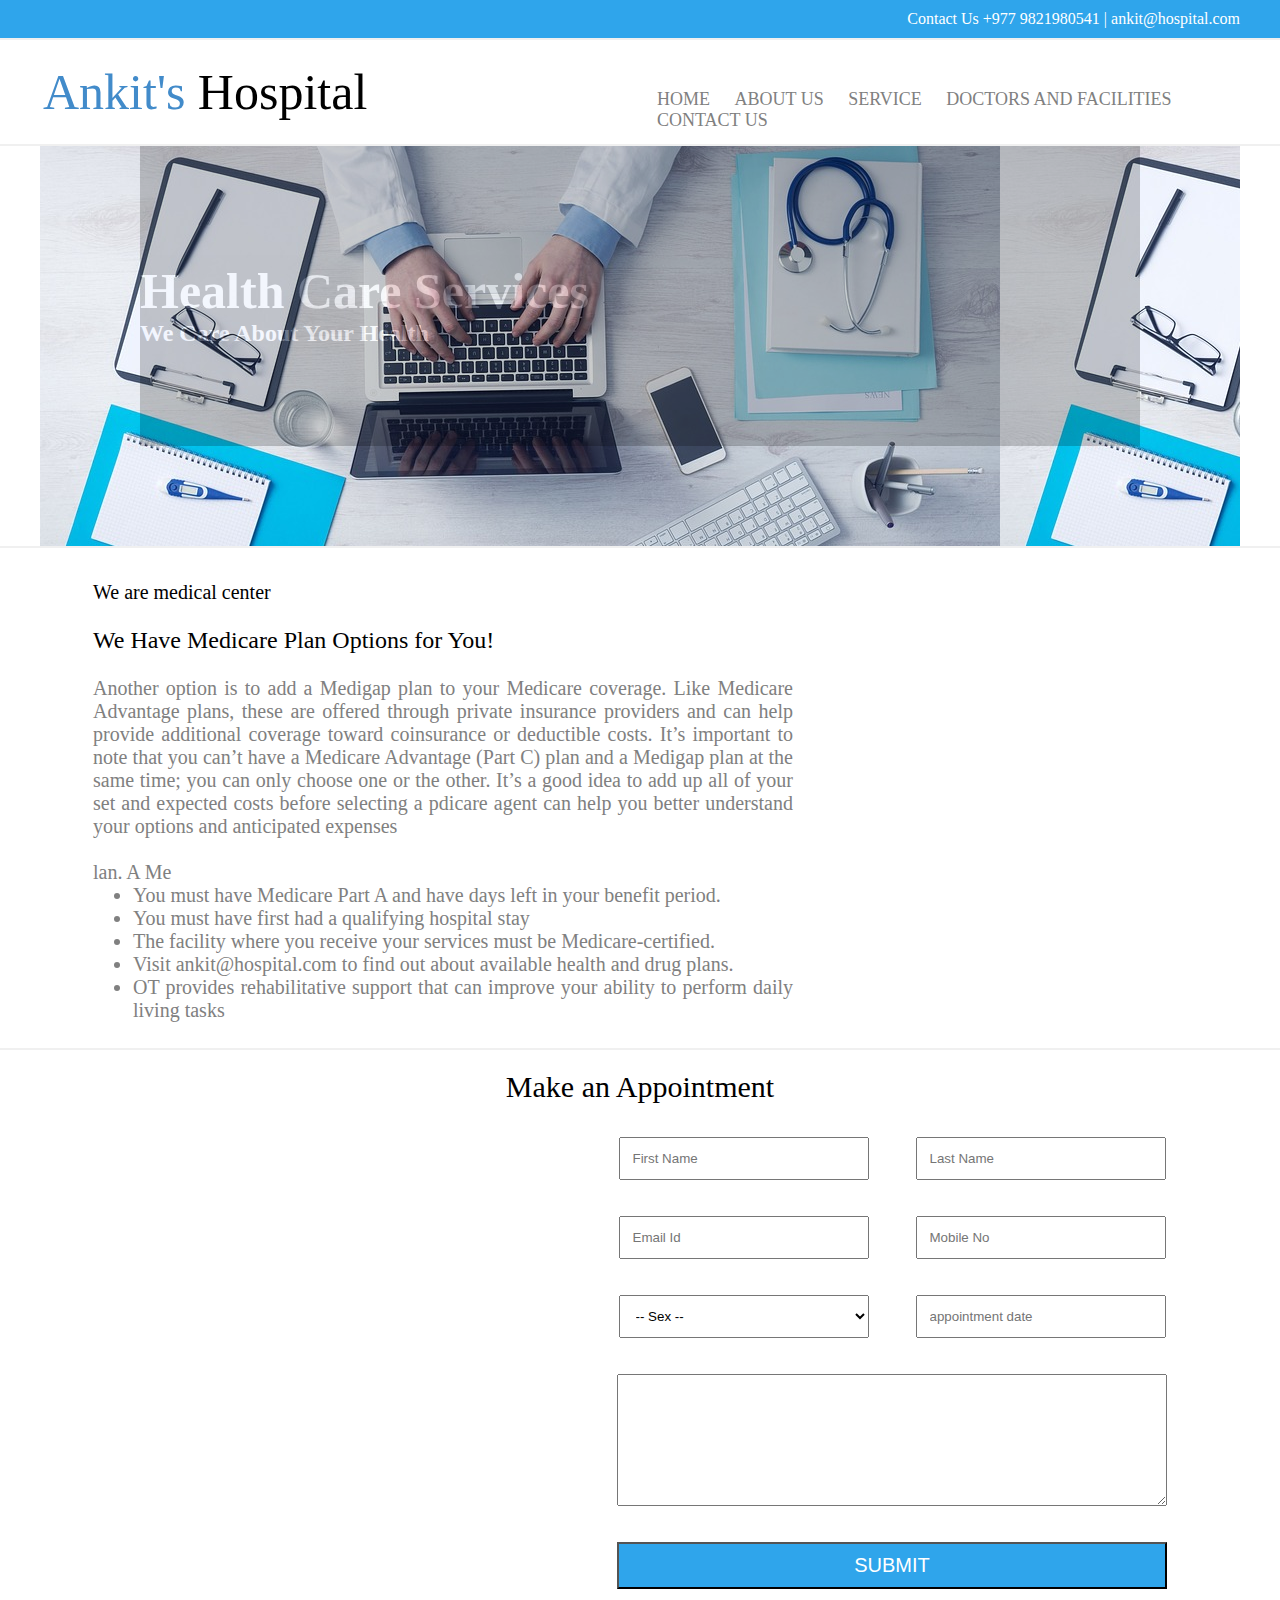
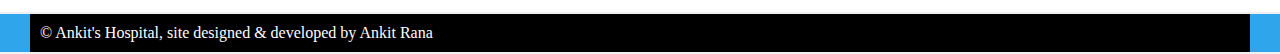
<file: new_hospital/index.html>
<html>
<head>
	<title> Ankit's Hospital Hospital </title>
	
	<link href="css/style.css" type="text/css" rel="stylesheet">
	
</head>
<body>
	
	<div class="top">
		<div>
		 Contact Us +977 9821980541 | ankit@hospital.com 
		</div>
	</div>
	
	<div class="logo">
		<div>
			<table>
				<tr>
					<td width="600px" style="font-size:50px;font-family:forte;"> <font color="#428bca"> Ankit's  </font><font color="#000"> Hospital</font> </td>
					<td> <br> <br>
						<font size="4px"> 
							<a href="index.html">HOME</a> 
							<a href="about.html">ABOUT US</a>  
							<a href="service.html">SERVICE</a>
							<a href="doctor.html">DOCTORS AND FACILITIES</a> 
							<a href="contact.html">CONTACT US</a>
						</font>
					</td>
				</tr>
			</table>
		</div>
	</div>
	
	<div class="middle">
		<div style="background-image:url('img/a.jpg');">
		<p>
			<br> <br>
					Health Care Services  <br>
			<font size="5px"> We Care About Your Health </font>
		</p> 
		</div>
	</div>
	
	<div class="bottom">
		<div>
			<table border="0">
				<tr>
					<td width="700px">
						<font color="#000"> We are medical center </font> <br> <br>

					<font color="#000" size="5px"> We Have Medicare Plan Options for You! </font> <br> <br>

                    Another option is to add a Medigap plan to your Medicare coverage. Like Medicare Advantage plans, these are offered through private insurance providers and can help provide additional coverage toward coinsurance or deductible costs.

                    It’s important to note that you can’t have a Medicare Advantage (Part C) plan and a Medigap plan at the same time; you can only choose one or the other.
                    
                    It’s a good idea to add up all of your set and expected costs before selecting a pdicare agent can help you better understand your options and anticipated expenses<br><br>
lan. A Me
<ul>
<li> You must have Medicare Part A and have days left in your benefit period.
<li> You must have first had a qualifying hospital stay
<li> The facility where you receive your services must be Medicare-certified.
<li> Visit ankit@hospital.com to find out about available health and drug plans.
<li> OT provides rehabilitative support that can improve your ability to perform daily living tasks
</ul>
<br>
 </td>
					
					
					<td> </td>
				</tr>
			
				
			</table>
		</div>
	</div>
	
	<div class="bottom_up">
		<div>
				Make an Appointment
				
				<table>
										
					<tr>
						<td width="500px"> </td>
						<td>	<input type="text" placeholder="First Name">
						<td> 	<input type="text" placeholder="Last Name">
					</tr>
					<tr height="30px">
						
					</tr>
					<tr>
						<td width="500px"> </td>
						<td>	<input type="text" placeholder="Email Id">
						<td> 	<input type="text" placeholder="Mobile No">
					</tr>
					
					<tr height="30px">
						
					</tr>
					<tr>
						<td width="500px"> </td>
						<td>	<select> <option> -- Sex -- </option> <option> Male </option> <option> Female </option> </select>
						<td> 	<input type="text" placeholder="appointment date">
					</tr>
					
						<tr height="30px">
						
					</tr>
					<tr>
						<td width="500px"> </td>
						<td colspan="2">	<textarea placeholder="Message"> </textarea>
					</tr>
					
						<tr height="30px">
						
					</tr>
					<tr>
						<td width="500px"> </td>
						<td colspan="2">	<button> SUBMIT </button>
					</tr>
				</table>
				
		</div>
	</div>
	
	
	
	
	
	<div class="nav_down">
		<div>
		 &copy; Ankit's Hospital, site designed & developed by Ankit Rana
		</div>
	</div>
</file>
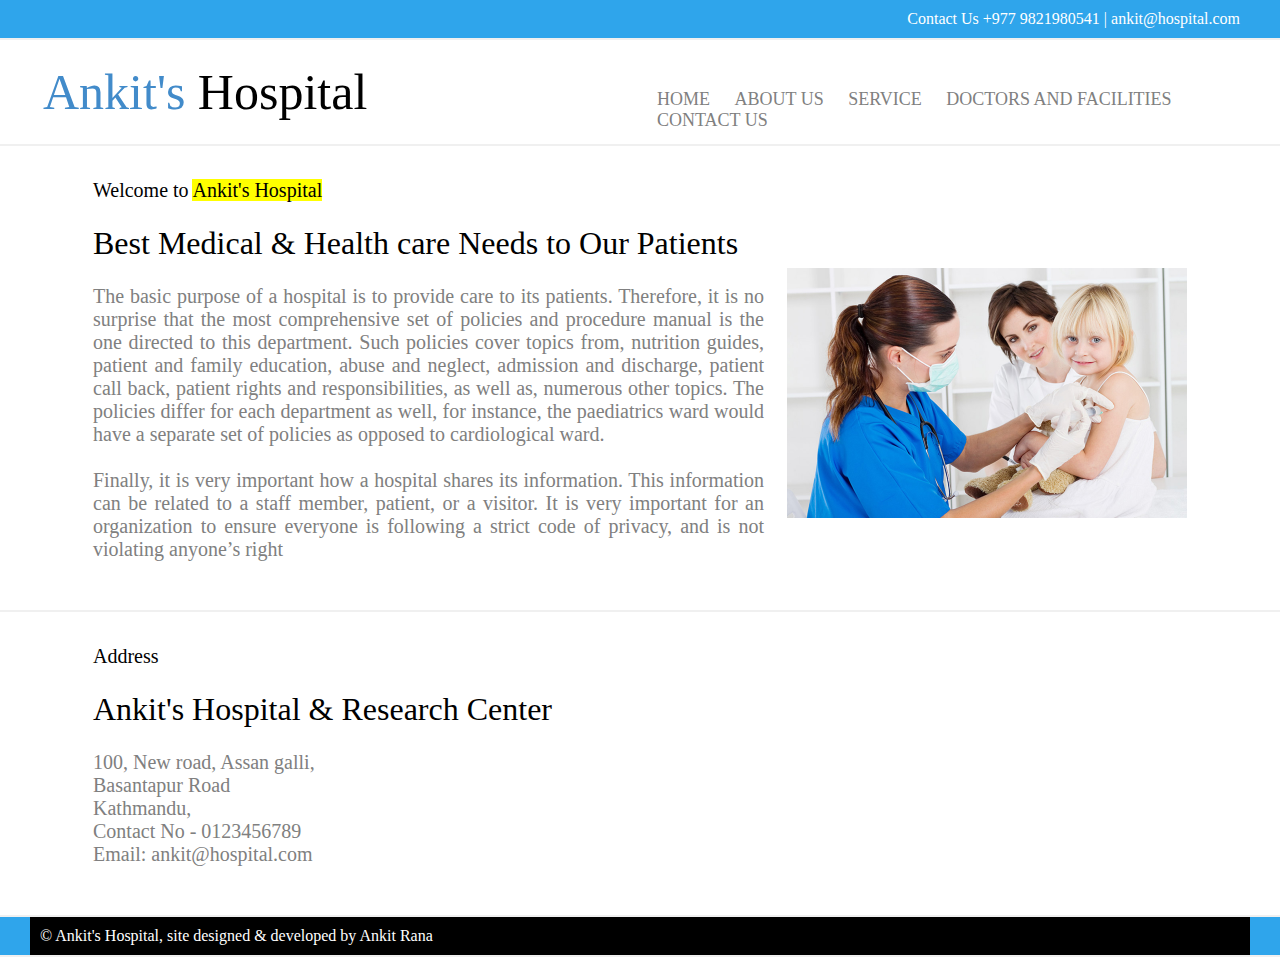
<file: new_hospital/about.html>
<html>
<head>
	<title> Ankit's Hospital </title>
	
	<link href="css/style.css" type="text/css" rel="stylesheet">
	
</head>
<body>
	
	<div class="top">
		<div>
		 Contact Us +977 9821980541  | ankit@hospital.com 
		</div>
	</div>
	
	<div class="logo">
		<div>
			<table>
				<tr>
					<td width="600px" style="font-size:50px;font-family:forte;"> <font color="#428bca"> Ankit's  </font><font color="#000"> Hospital</font> </td>
					<td> <br> <br>
						<font size="4px"> 
							<a href="index.html">HOME</a> 
							<a href="about.html">ABOUT US</a>  
							<a href="service.html">SERVICE</a>
							<a href="doctor.html">DOCTORS AND FACILITIES</a> 
							<a href="contact.html">CONTACT US</a>
						</font>
					</td>
				</tr>
			</table>
		</div>
	</div>
	
	
	
	<div class="bottom">
		<div>
			<table border="0">
				<tr>
					<td width="700px">
						<font color="#000"> Welcome to <mark>Ankit's Hospital</mark> </font> <br> <br>

					<font color="#000" size="6px"> Best Medical & Health care Needs to Our Patients </font> <br> <br>

					The basic purpose of a hospital is to provide care to its patients. Therefore, it is no surprise that the most comprehensive set of policies and procedure manual is the one directed to this department. Such policies cover topics from, nutrition guides, patient and family education, abuse and neglect, admission and discharge, patient call back, patient rights and responsibilities, as well as, numerous other topics. The policies differ for each department as well, for instance, the paediatrics ward would have a separate set of policies as opposed to cardiological ward. <br><br>

					Finally, it is very important how a hospital shares its information. This information can be related to a staff member, patient, or a visitor. It is very important for an organization to ensure everyone is following a strict code of privacy, and is not violating anyone’s right <br><br>

<br>
 </td>
					
					
					<td style="padding-left:20px;"> <img src="img/about.jpg" width="400px"></td>
				</tr>
			
				
			</table>
		</div>
	</div>
	
	<div class="bottom">
		<div>
			<table border="0">
				<tr>
					<td width="700px">
						<font color="#000">Address </font> <br> <br>

					<font color="#000" size="6px"> Ankit's Hospital & Research Center</font> <br> <br>

100, New road, Assan galli,<br>
Basantapur Road <br> Kathmandu, <br> Contact No - 0123456789 <br> Email: ankit@hospital.com<br><br>


<br>
 </td>
					
					
					<td style="padding-left:20px;"> </td>
				</tr>
			
				
			</table>
		</div>
	</div>
	
	
	<div class="nav_down">
		<div>
		 &copy; Ankit's Hospital, site designed & developed by Ankit Rana 
		</div>
	</div>
</file>
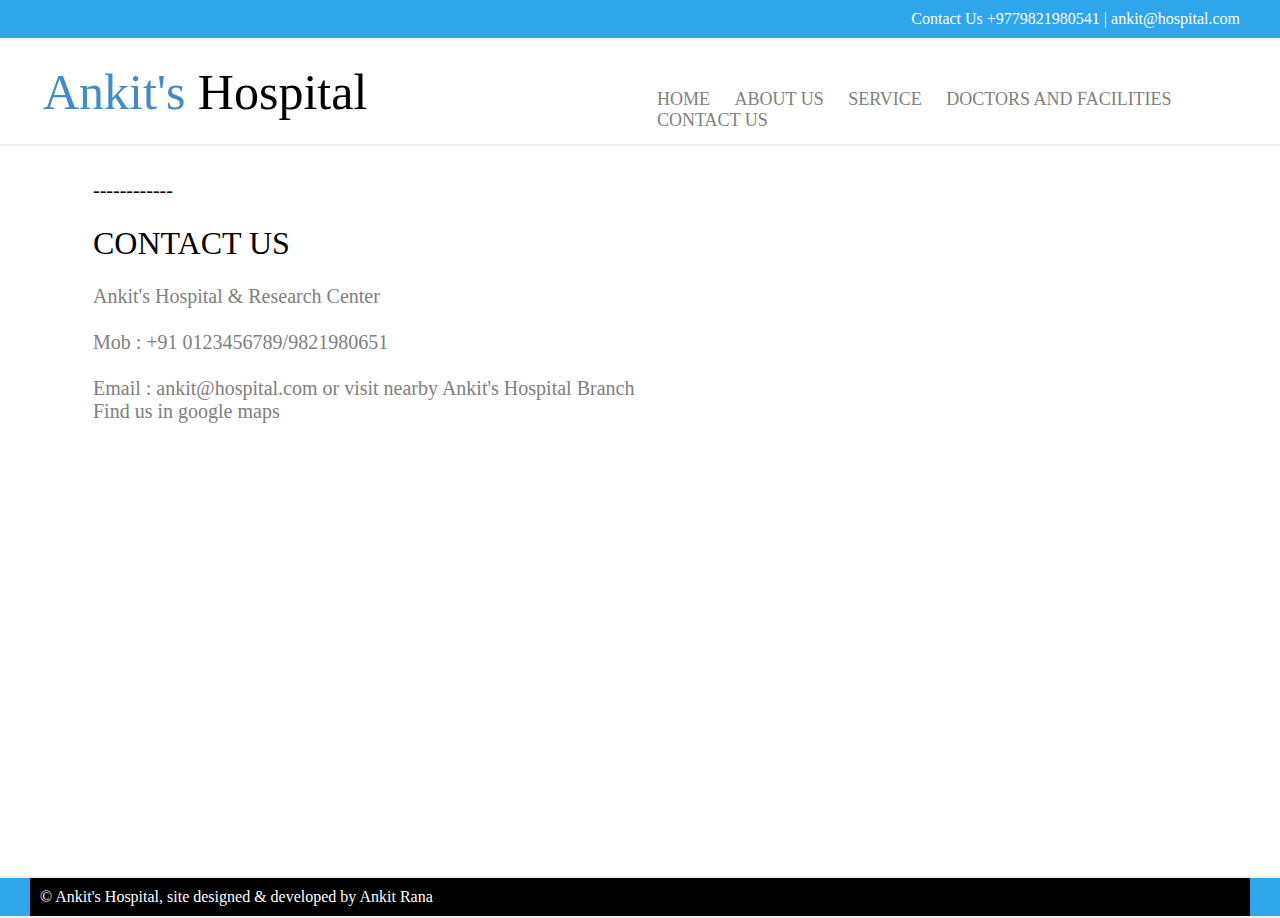
<file: new_hospital/contact.html>
<html>
<head>
	<title> Ankit's Hospital </title>
	
	<link href="css/style.css" type="text/css" rel="stylesheet">
	
</head>
<body>
	
	<div class="top">
		<div>
		 Contact Us +9779821980541 | ankit@hospital.com 
		</div>
	</div>
	
	<div class="logo">
		<div>
			<table>
				<tr>
					<td width="600px" style="font-size:50px;font-family:forte;"> <font color="#428bca"> Ankit's  </font><font color="#000"> Hospital</font> </td>
					<td> <br> <br>
						<font size="4px"> 
							<a href="index.html">HOME</a> 
							<a href="about.html">ABOUT US</a>  
							<a href="service.html">SERVICE</a>
							<a href="doctor.html">DOCTORS AND FACILITIES</a> 
							<a href="contact.html">CONTACT US</a>
						</font>
					</td>
				</tr>
			</table>
		</div>
	</div>
	
	
	
	
	
	<div class="bottom">
		<div>
			<table border="0">
				<tr>
					<td width="700px">
						<font color="#000">------------ </font> <br> <br>

					<font color="#000" size="6px"> CONTACT US </font> <br> <br>

					Ankit's Hospital & Research Center
					
					<br>
					<br>
					
					Mob : +91 0123456789/9821980651
					
					<br>
					<br>
					
					Email : ankit@hospital.com 
					or visit nearby Ankit's Hospital Branch 
					

<br>
Find us in google maps
<br>
<iframe src="https://www.google.com/maps/embed?pb=!1m14!1m12!1m3!1d421.5746022573762!2d85.31177908818964!3d27.7074470792102!2m3!1f0!2f0!3f0!3m2!1i1024!2i768!4f13.1!5e0!3m2!1sen!2snp!4v1661239183178!5m2!1sen!2snp" width="600" height="450" style="border:0;" allowfullscreen="" loading="lazy" referrerpolicy="no-referrer-when-downgrade"></iframe>
<br>
 </td>
					
					
					<td style="padding-left:20px;"> </td>
				</tr>
			
				
			</table>
		</div>
	</div>
	
	
	<div class="nav_down">
		<div>
		 &copy; Ankit's Hospital, site designed & developed by Ankit Rana
		</div>
	</div>
</file>
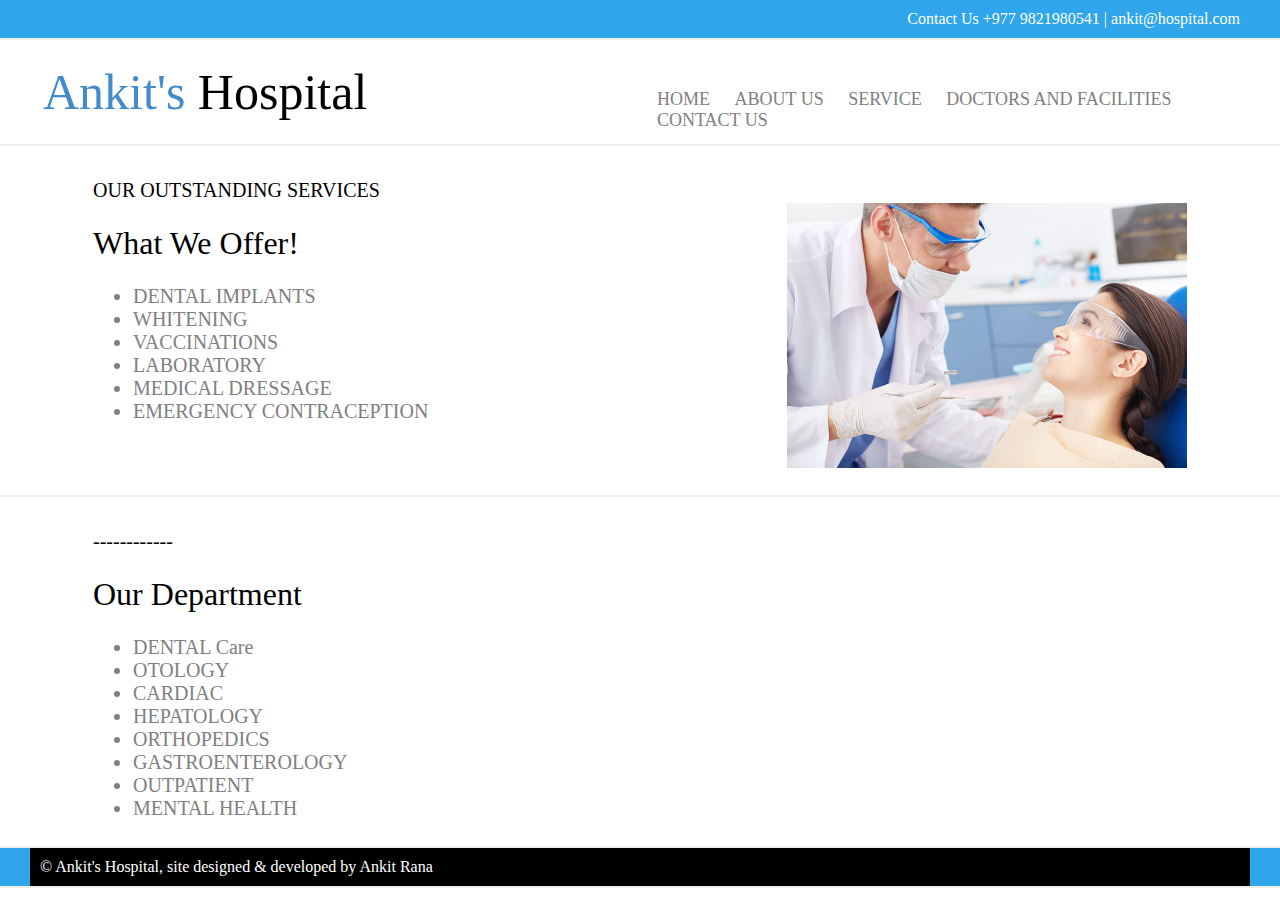
<file: new_hospital/service.html>
<html>
<head>
	<title> Ankit's Hospital </title>
	
	<link href="css/style.css" type="text/css" rel="stylesheet">
	
</head>
<body>
	
	<div class="top">
		<div>
		 Contact Us +977 9821980541 | ankit@hospital.com 
		</div>
	</div>
	
	<div class="logo">
		<div>
			<table>
				<tr>
					<td width="600px" style="font-size:50px;font-family:forte;"> <font color="#428bca"> Ankit's  </font><font color="#000"> Hospital</font> </td>
					<td> <br> <br>
						<font size="4px"> 
							<a href="index.html">HOME</a> 
							<a href="about.html">ABOUT US</a>  
							<a href="service.html">SERVICE</a>
							<a href="doctor.html">DOCTORS AND FACILITIES </a> 
							<a href="contact.html">CONTACT US</a>
						</font>
					</td>
				</tr>
			</table>
		</div>
	</div>
	
	
	
	<div class="bottom">
		<div>
			<table border="0">
				<tr>
					<td width="700px">
						<font color="#000"> OUR OUTSTANDING SERVICES</font> <br> <br>

					<font color="#000" size="6px"> What We Offer! </font> <br> <br>

					
					<ul>
					<li> DENTAL IMPLANTS
					<li> WHITENING
					<li> VACCINATIONS
					<li> LABORATORY
					<li> MEDICAL DRESSAGE
					<li> EMERGENCY CONTRACEPTION
					</ul>
 <br><br>

<br>
 </td>
					
					
					<td style="padding-left:20px;"> <img src="img/01.jpg" width="400px"></td>
				</tr>
			
				
			</table>
		</div>
	</div>
	
	<div class="bottom">
		<div>
			<table border="0">
				<tr>
					<td width="700px">
						<font color="#000">------------ </font> <br> <br>

					<font color="#000" size="6px"> Our Department </font> <br> <br>

					<ul>
					<li> DENTAL Care
					<li> OTOLOGY
					<li> CARDIAC
					<li> HEPATOLOGY
					<li> ORTHOPEDICS
					<li> GASTROENTEROLOGY
					<li> OUTPATIENT
					<li> MENTAL HEALTH
					</ul>


<br>
 </td>
					
					
					<td style="padding-left:20px;"> </td>
				</tr>
			
				
			</table>
		</div>
	</div>
	
	
	<div class="nav_down">
		<div>
		 &copy; Ankit's Hospital, site designed & developed by Ankit Rana
		</div>
	</div>
</file>
<file: new_hospital/css/style.css>
*{
	margin:auto;
	padding:auto;
}
.top{
	width:100%;
	background-color:#2FA5EB !important;
	border-bottom:2px solid #f0f0f0;
}
.top div{
	width:1200px;
	color:#fff;
	background-color:#2FA5EB !important;
	font-family:calibri;
	padding:10px;
	text-align:right;
}

.logo{
	width:100%;
	background-color:;
	border-bottom:2px solid #f0f0f0;
}
.logo div{
	width:1200px;
	background-color:;
	font-family:calibri;
	padding:10px;
	text-align:left;
}
.logo div table a{
	padding:10px;
	text-decoration:none;
	color:gray;
}
.logo div table a:hover{
	color:#428bca;
	border-bottom:2px solid gray;
}

.middle{
	width:100%;
	border-bottom:2px solid #f0f0f0;
}
.middle div{
	width:1200px;
	height:400px;
	font-family:calibri;
}
.middle div p{
	width:1000px;
	font-weight:bold;
	height:300px;
	color:#fff;
	opacity:0.2;
	font-size:50px;
	background-color:#000;
}

.bottom{
	width:100%;
	background-color:;
	border-bottom:2px solid #f0f0f0;
}
.bottom div{
	width:1200px;
	color:#fff;
	background-color:;
	font-family:calibri;
	text-align:right;
}
.bottom div table{
	padding-top:30px;
	width:1100px;
	text-align:justify;
	color:gray;
	font-size:20px;
}

.bottom_up{
	width:100%;
	background-color:;
	border-bottom:2px solid #f0f0f0;
}
.bottom_up div{
	padding-top:20px;
	width:1200px;
	text-align:center;
	background-color:;
	font-family:forte;
	font-size:30px;
	padding-bottom:20px;
}
.bottom_up div table{
	padding-top:30px;
	font-size:30px;
	width:1100px;
	text-align:center;
	background-color:;
	font-family:calibri;
	
}

input[type="text"]{
	padding:12px;
	width:250px;
}
select{
	padding:12px;
	width:250px;
}
textarea{
	padding:50px;
	width:550px;
}
button{
	width:550px;
	padding:10px;
	color:#fff;
	font-size:20px;
	background-color:#2FA5EB !important;
}


.nav_down{
	width:100%;
	background-color:#2FA5EB !important;
	border-bottom:2px solid #f0f0f0;
}
.nav_down div{
	width:1200px;
	color:#fff;
	background-color:#000;
	font-family:calibri;
	padding:10px;
	text-align:left;
}
.container{
	background-image: linear-gradient(to right top, #b92679, #ac358d, #9a449f, #8350ac, #685bb6, #526ac3, #3678cc, #0085d1, #009bda, #00afd9, #00c2d2, #1ed3c7);
    flex-direction: column;
    justify-content: center;
    align-items: center;
    text-align: center;
    margin: 40px 6px 0 6px;
  }
  
  .container .heading{
    width: 50%;
    padding-bottom: 50px;
  }
  .container .heading h3{
    font-size: 3em;
    font-weight: bolder;
    padding-bottom: 10px;
    color:rgb(25, 47, 240);
    border-bottom: 3px solid rgb(20, 221, 70);
  }
  
  .container .heading h3 span{
    font-weight: 100;
  }
  .container .box{
   display: flex;
   flex-direction: row;
   justify-content: space-between;
  }
  
  .container .box .dream{
    display: flex;
    flex-direction: column;
    width: 32.5%;
    margin: 7px;
  }
  
  .container .box .dream img{
    width: 100%;
    padding-bottom: 15px;
    border-radius: 5px;
  }
  
 
  @media only screen and (max-width: 769px){
      .container .box{
     flex-direction: column;
    }
  
  .container .box .dream{
    width: 100%;
  }
  
  }
  
  @media only screen and (max-width: 643px){
  .container .heading{
    width: 100%;
  }
  .container .heading h3{
    font-size: 1em;
  }
}
</file>
